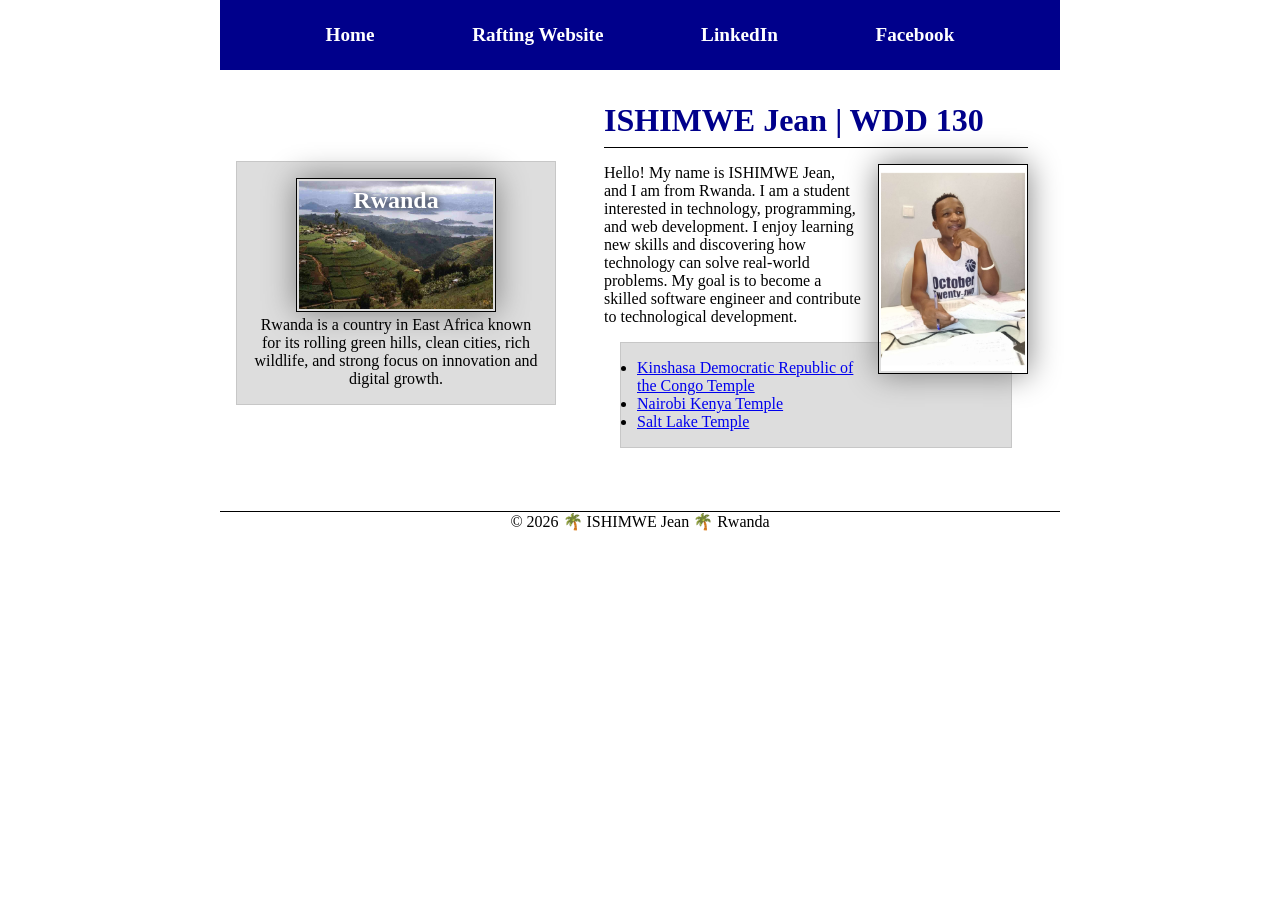
<file: index.html>
<!DOCTYPE html>
<html lang="en-US">

<head>
    <meta charset="utf-8">
    <meta name="viewport" content="width=device-width, initial-scale=1.0">
    <title>ISHIMWE Jean | WDD 130</title>
    <!-- ADDED: Meta description and meta author between <title> and <link> -->
    <meta name="description" content="ISHIMWE Jean's WDD 130 Web Fundamentals home page showcasing web development coursework, projects, and learning progress.">
    <meta name="author" content="ISHIMWE Jean">
    <link rel="stylesheet" href="styles/styles.css">
</head>

<body>

    <header>
        <nav>
            <a href="#">Home</a>
            <a href="wwr/">Rafting Website</a>
            <a href="https://www.linkedin.com/in/jean-ishimwe-904635415" target="_blank" rel="noopener">LinkedIn</a>
            <a href="https://www.facebook.com/profile.php?id=61581143893477" target="_blank" rel="noopener">Facebook</a>
        </nav>
    </header>

    <div class="grid">
        <main>
            <h1>ISHIMWE Jean | WDD 130</h1>

            <img src="images/profile.jpeg" alt="Portrait of ISHIMWE Jean" width="200">

            <p>
                Hello! My name is ISHIMWE Jean, and I am from Rwanda.
                I am a student interested in technology, programming,
                and web development. I enjoy learning new skills and
                discovering how technology can solve real-world problems.
                My goal is to become a skilled software engineer and
                contribute to technological development.
            </p>

            <ul class="box">
                <li><a href="https://www.churchofjesuschrist.org/temples/details/kinshasa-democratic-republic-of-the-congo-temple" target="_blank" rel="noopener">Kinshasa Democratic Republic of the Congo Temple</a></li>
                <li><a href="https://www.churchofjesuschrist.org/temples/details/nairobi-kenya-temple" target="_blank" rel="noopener">Nairobi Kenya Temple</a></li>
                <li><a href="https://www.churchofjesuschrist.org/temples/details/salt-lake-temple" target="_blank" rel="noopener">Salt Lake Temple</a></li>
            </ul>
        </main>

        <!-- ADDED: <aside> element placed after </main> and before <footer> -->
        <aside class="box">
            <!-- ADDED: Heading (<h2>) for your country -->
            <h2>Rwanda</h2>
            <!-- ADDED: Image (<img>) representing Rwanda (keep file size <= 125kB) -->
            <img src="images/rwanda.jpg" alt="Scenery in Rwanda">
            <!-- ADDED: Paragraph (<p>) describing Rwanda -->
            <p>
                Rwanda is a country in East Africa known for its rolling green hills,
                clean cities, rich wildlife, and strong focus on innovation and digital growth.
            </p>
        </aside>
    </div>

    <footer>
        <p>© 2026 🌴 ISHIMWE Jean 🌴 Rwanda</p>
    </footer>

</body>

</html>
</file>
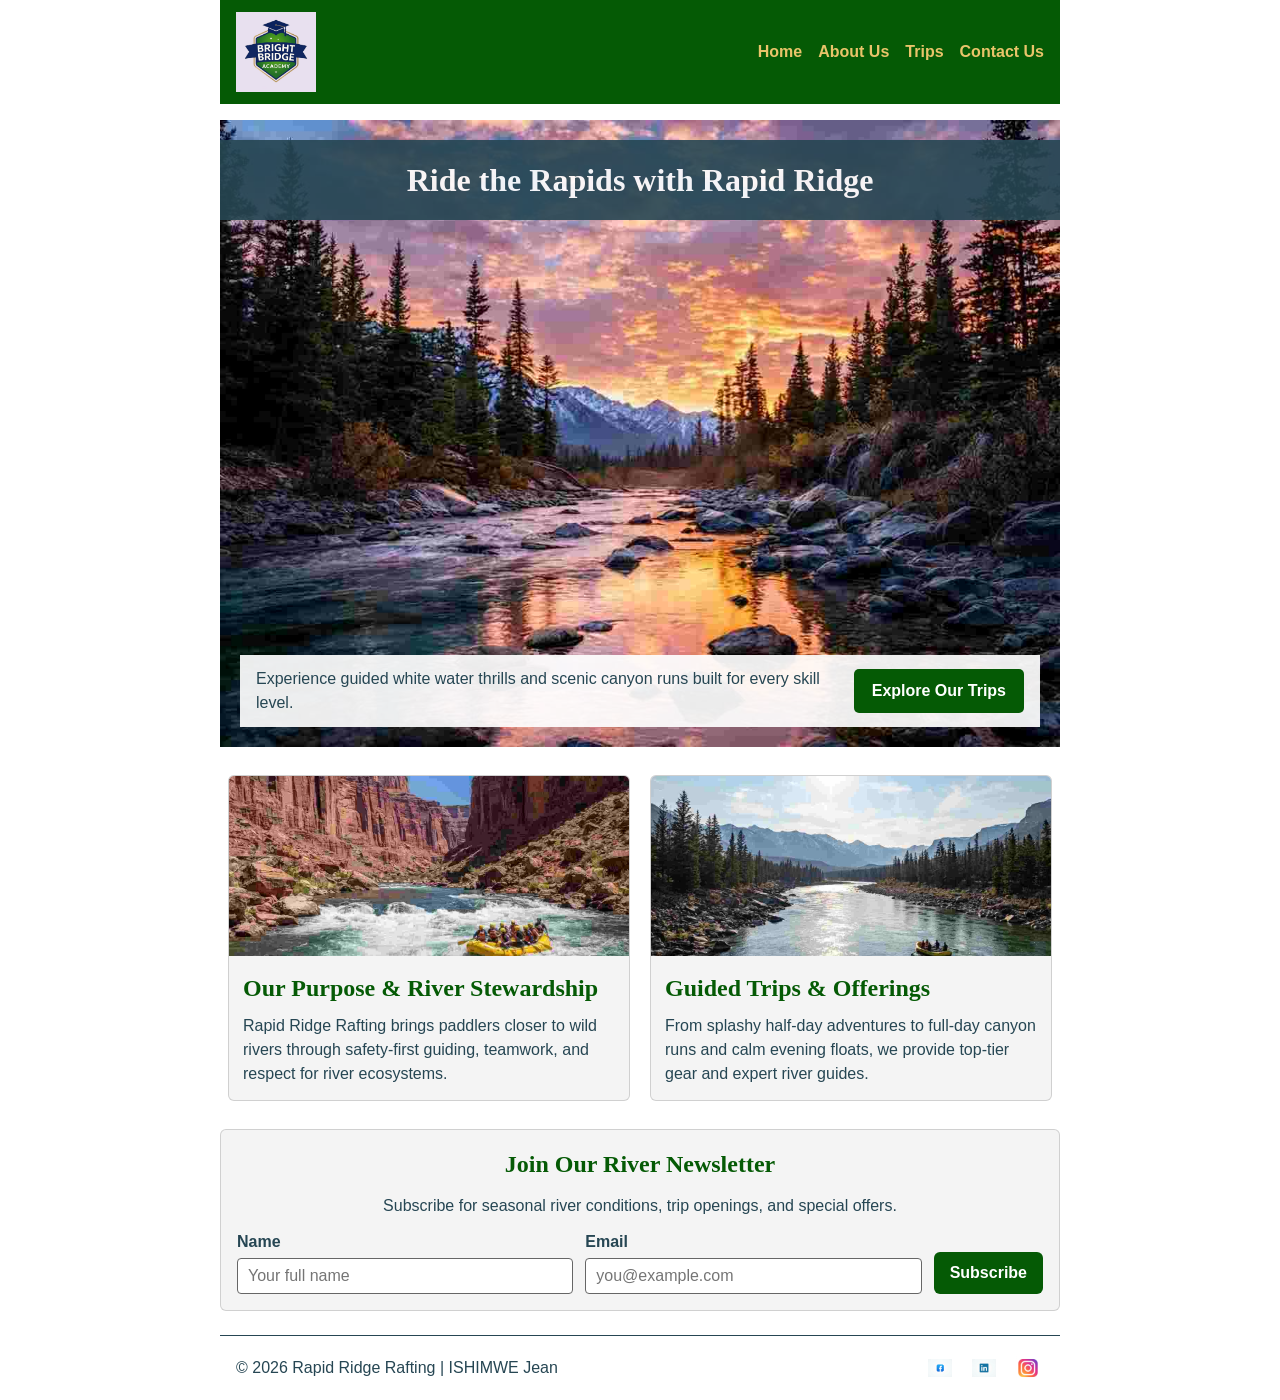
<file: wwr/index.html>
<!DOCTYPE html>
<html lang="en-US">

<head>
    <meta charset="utf-8">
    <meta name="viewport" content="width=device-width, initial-scale=1.0">
    <title>Home | Rapid Ridge Rafting</title>
    <meta name="description" content="Explore Rapid Ridge Rafting guided river adventures, white water trips, safety commitment, and seasonal newsletter updates.">
    <meta name="author" content="ISHIMWE Jean">
    <link rel="stylesheet" href="styles/rafting.css">
</head>

<body>
    <header>
        <img src="images/logo.png" alt="Rapid Ridge Rafting Logo">
        <nav>
            <a href="index.html">Home</a>
            <a href="about.html">About Us</a>
            <a href="trips.html">Trips</a>
            <a href="contact.html">Contact Us</a>
        </nav>
    </header>

    <main>
        <div class="hero">
            <img src="images/sunset-float.jpg" alt="Sunset glow over the river along Rapid Ridge Rafting's route">
            <h1>Ride the Rapids with Rapid Ridge</h1>
            <article class="home-cta">
                <p>Experience guided white water thrills and scenic canyon runs built for every skill level.</p>
                <a href="trips.html" class="cta-button">Explore Our Trips</a>
            </article>
        </div>

        <section class="home-grid">
            <article class="grid-card">
                <img src="images/canyon-run.jpg" alt="Rafting crew paddling through Canyon Run rapids">
                <div>
                    <h2>Our Purpose &amp; River Stewardship</h2>
                    <p>Rapid Ridge Rafting brings paddlers closer to wild rivers through safety-first guiding, teamwork, and respect for river ecosystems.</p>
                </div>
            </article>

            <article class="grid-card">
                <img src="images/half-day.jpg" alt="Paddlers enjoying a Half Day Adventure guided trip">
                <div>
                    <h2>Guided Trips &amp; Offerings</h2>
                    <p>From splashy half-day adventures to full-day canyon runs and calm evening floats, we provide top-tier gear and expert river guides.</p>
                </div>
            </article>
        </section>

        <section class="newsletter-section">
            <h2>Join Our River Newsletter</h2>
            <p>Subscribe for seasonal river conditions, trip openings, and special offers.</p>
            <form class="newsletter-form" action="#" method="post">
                <div class="form-field">
                    <label for="nl-name">Name</label>
                    <input type="text" id="nl-name" name="nl-name" placeholder="Your full name" required>
                </div>
                <div class="form-field">
                    <label for="nl-email">Email</label>
                    <input type="email" id="nl-email" name="nl-email" placeholder="you@example.com" required>
                </div>
                <button type="submit" class="submit-button">Subscribe</button>
            </form>
        </section>
    </main>

    <footer>
        <p>© 2026 Rapid Ridge Rafting | ISHIMWE Jean</p>
        <nav class="socialmedia" aria-label="Social Media">
            <a href="https://facebook.com" target="_blank" rel="noopener">
                <img src="images/facebook-icon.webp" alt="Facebook Icon">
            </a>
            <a href="https://linkedin.com" target="_blank" rel="noopener">
                <img src="images/linkedin-icon.webp" alt="LinkedIn Icon">
            </a>
            <a href="https://instagram.com" target="_blank" rel="noopener">
                <img src="images/instagram-icon.webp" alt="Instagram Icon">
            </a>
        </nav>
    </footer>
</body>

</html>
</file>
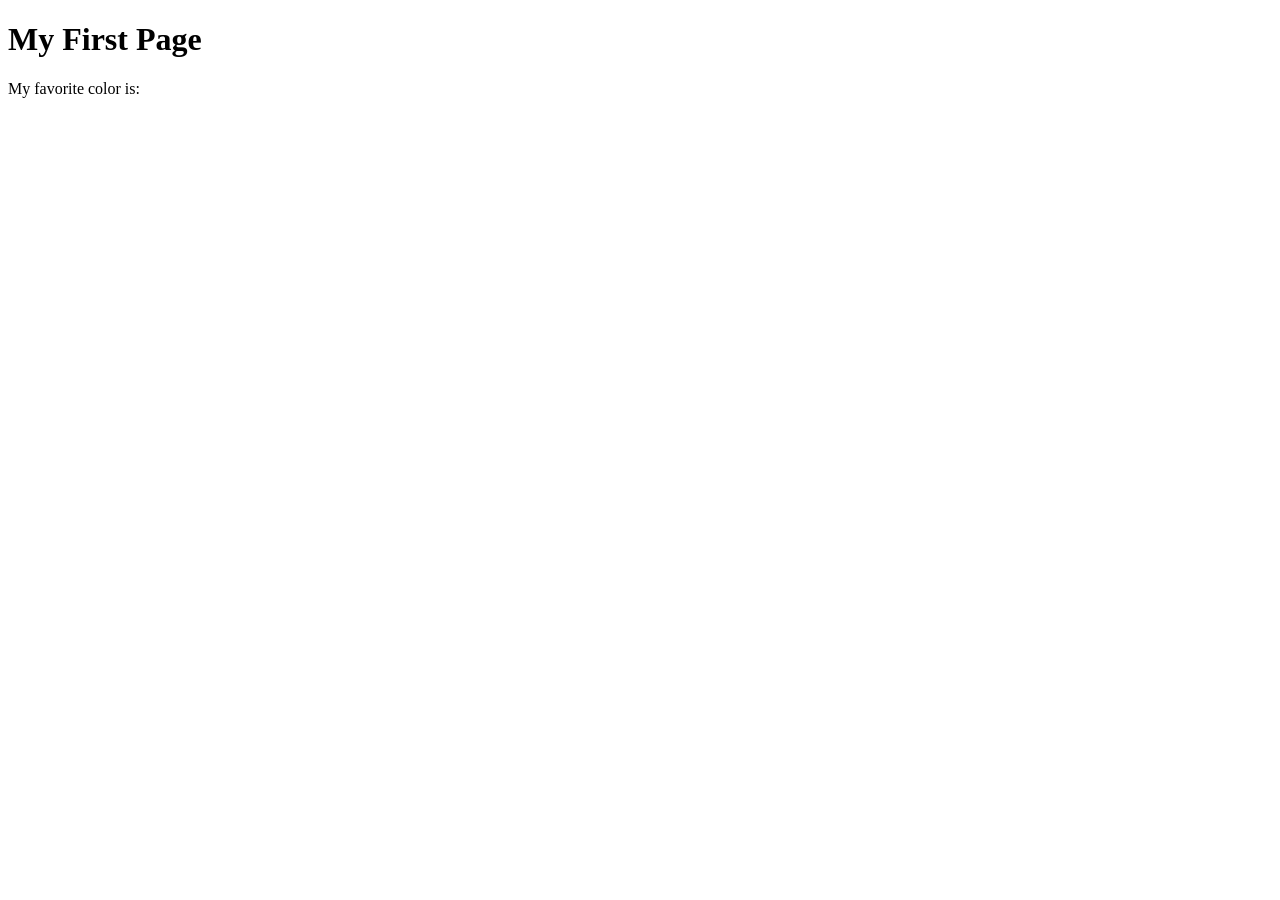
<file: week01/first-page.html>
<!DOCTYPE html>
<html lang="en">

<head>
    <meta charset="UTF-8">
    <meta name="viewport" content="width=device-width, initial-scale=1.0">
    <title>My First Page</title>
</head>

<body>
    <h1>My First Page</h1>
    <p>My favorite color is: </p>
</body>

</html>
</file>
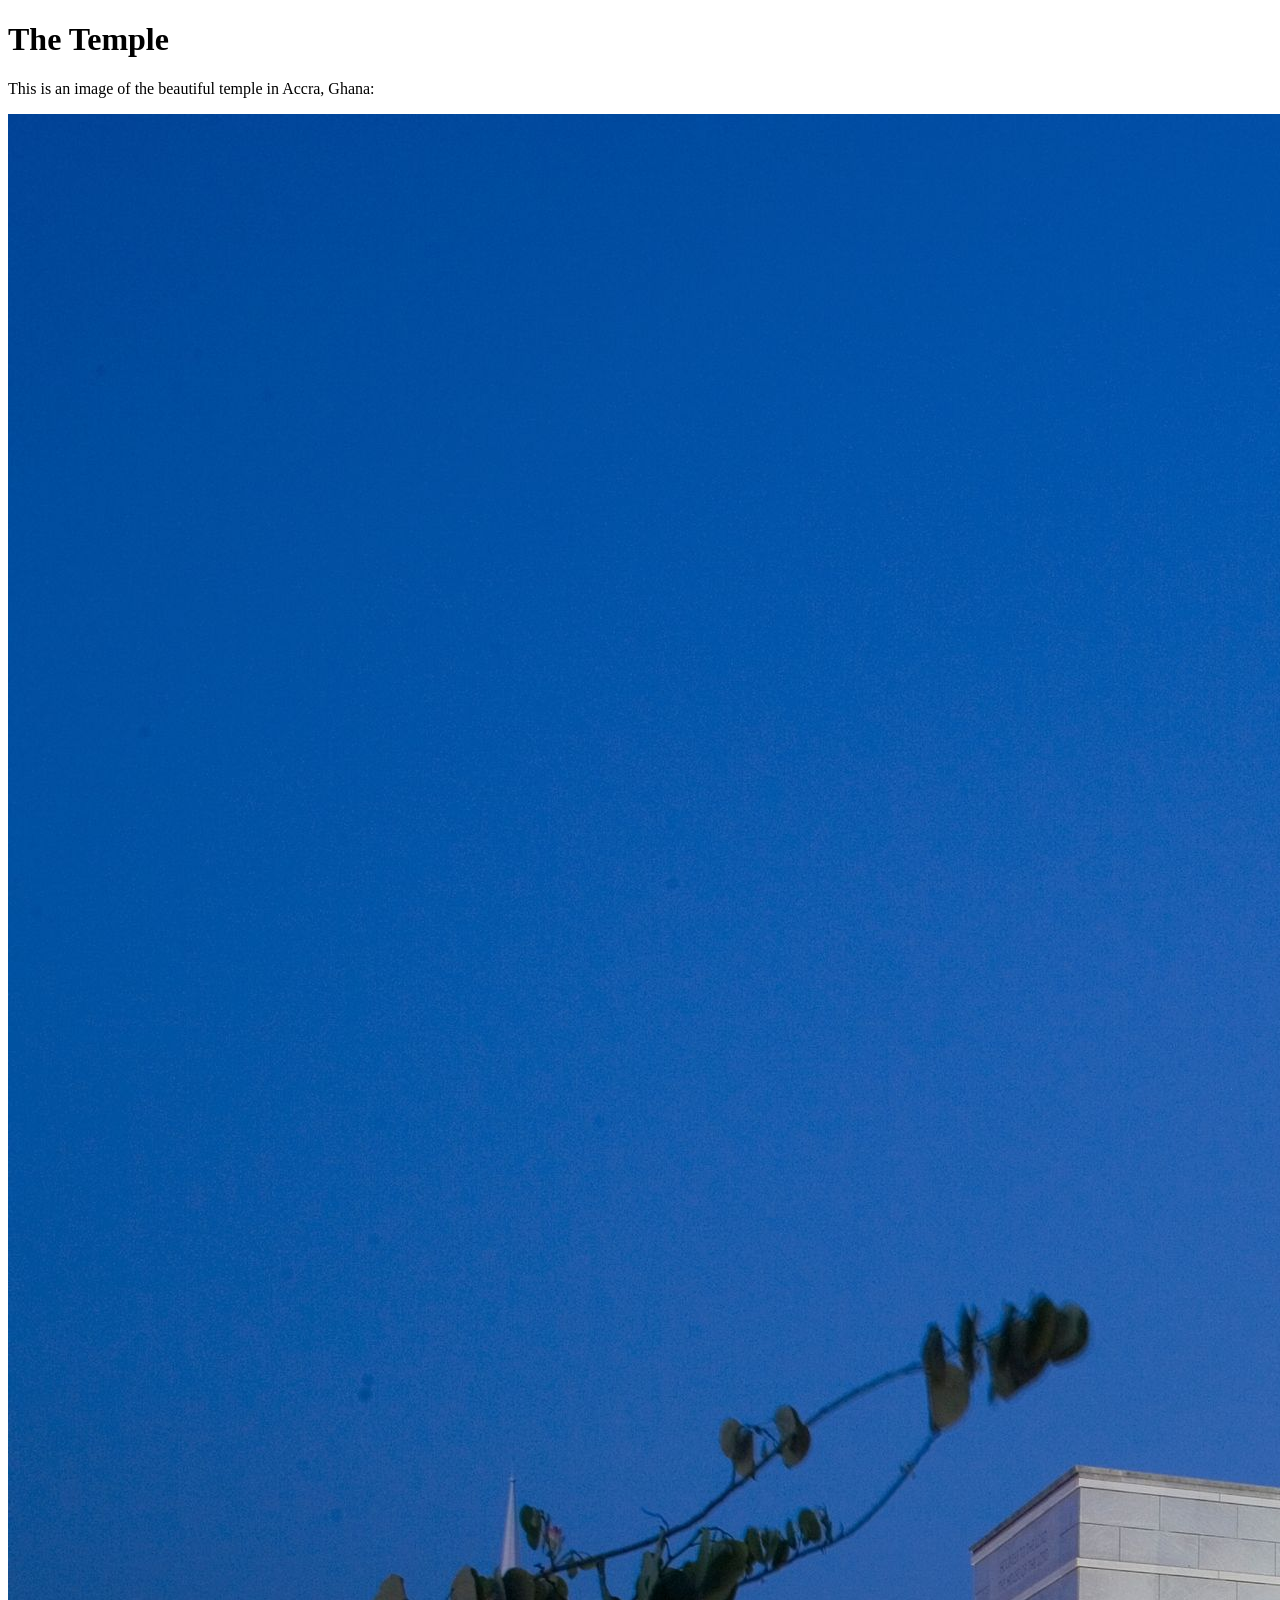
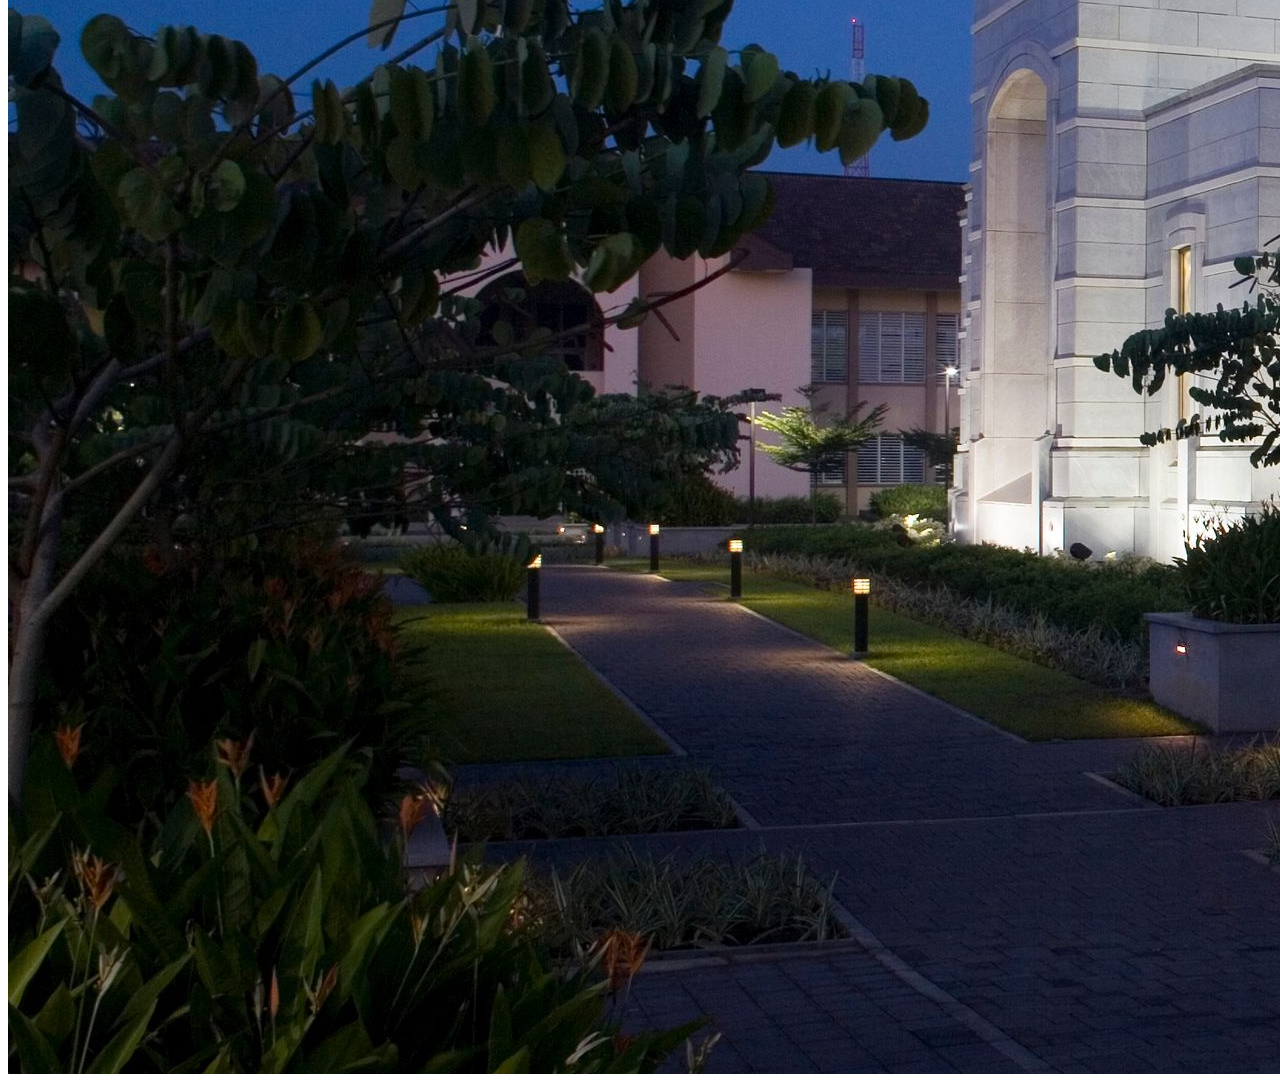
<file: week01/images.html>
<!DOCTYPE html>
<html lang="en">

<head>
    <meta charset="UTF-8">
    <meta name="viewport" content="width=device-width, initial-scale=1.0">
    <title>Temple Image</title>
</head>

<body>
    <h1>The Temple</h1>
    <p>This is an image of the beautiful temple in Accra, Ghana:</p>
    <img src="images/temple-large.jpeg" alt="The Accra Ghana Temple">

</body>

</html>
</file>
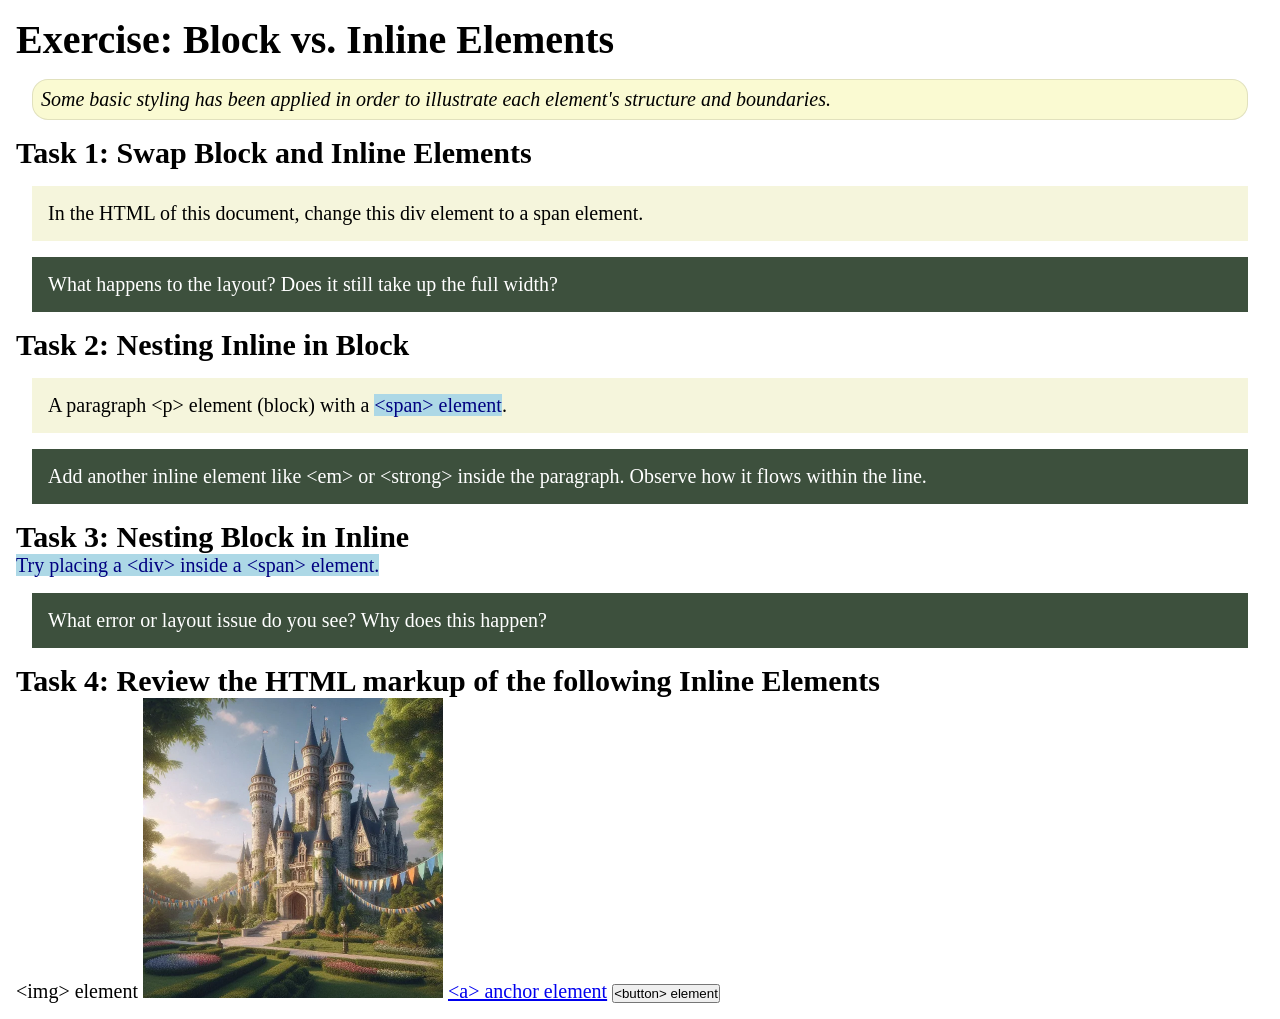
<file: week02/block-vs-inline.html>
<!DOCTYPE html>
<html lang="en">

<head>
    <meta charset="UTF-8">
    <meta name="viewport" content="width=device-width, initial-scale=1.0">
    <title>Exercise: Block vs. Inline Elements</title>
    <link rel="stylesheet" href="styles/block-vs-inline.css">
</head>

<body>
    <main>
        <h1>Exercise: Block vs. Inline Elements</h1>
        <p class="note">Some basic styling has been applied in order to illustrate each element's structure and boundaries.</p>

        <h2>Task 1: Swap Block and Inline Elements</h2>
        <div>In the HTML of this document, change this div element to a span element.</div>

        <p class="question">What happens to the layout? Does it still take up the full width?</p>

        <h2>Task 2: Nesting Inline in Block</h2>
        <p>A paragraph &lt;p&gt; element (block) with a <span>&lt;span&gt; element</span>.</p>
        <p class="question">Add another inline element like &lt;em&gt; or &lt;strong&gt; inside the paragraph. Observe how it flows within the line.</p>

        <h2>Task 3: Nesting Block in Inline</h2>
        <span>Try placing a &lt;div&gt; inside a &lt;span&gt; element.</span>
        <p class="question">What error or layout issue do you see? Why does this happen?</p>

        <h2>Task 4: Review the HTML markup of the following Inline Elements</h2>
        &lt;img&gt; element
        <img src="images/castle.webp" alt="placeholder image (images are inline)" width="300" height="300">
        <a href="https://churchofjesuschrist.org">&lt;a&gt; anchor element</a>
        <button type="button">&lt;button&gt; element</button>
    </main>
</body>

</html>
</file>
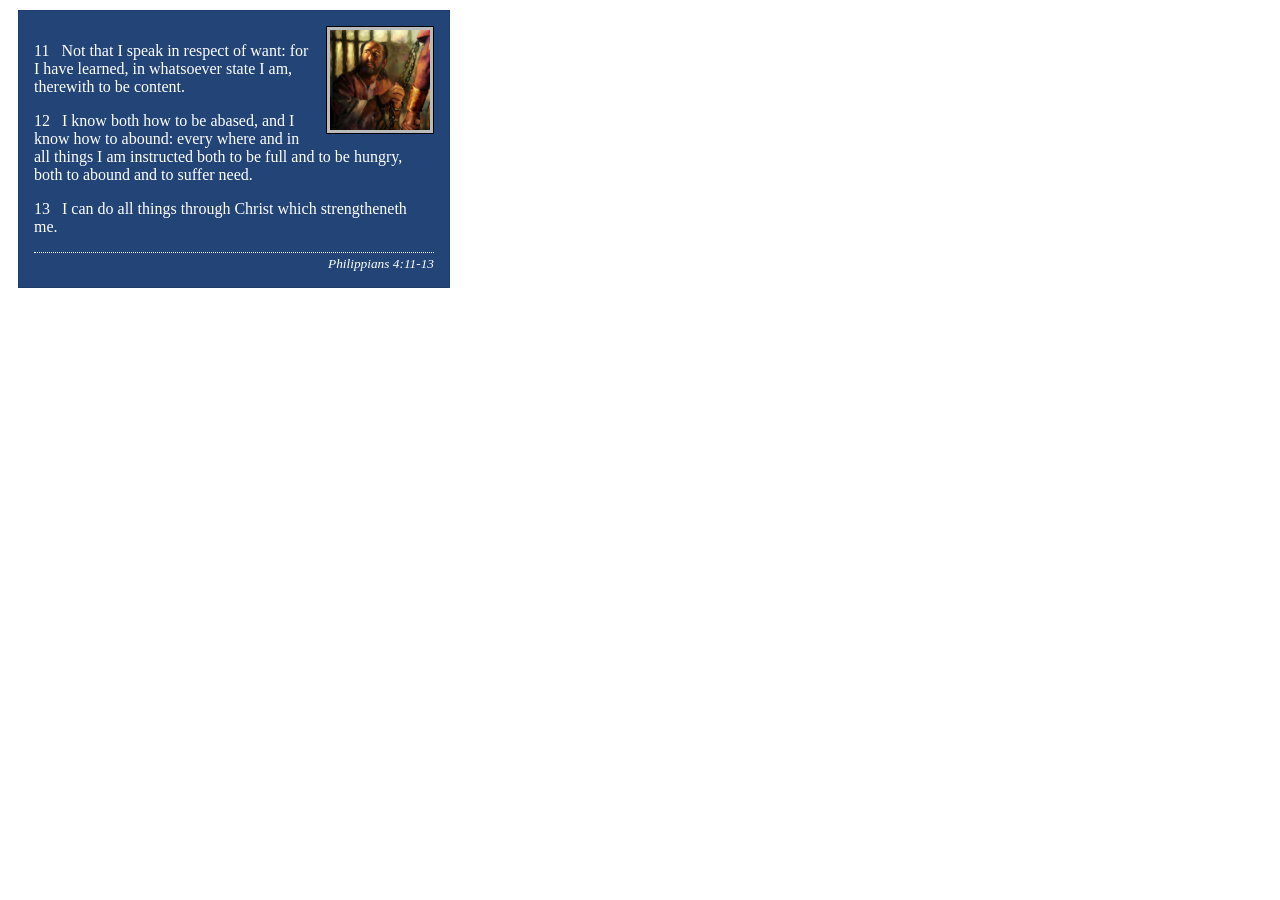
<file: week02/box-model-solution.html>
<!DOCTYPE html>
<html lang="en">

<head>
    <meta charset="UTF-8">
    <meta name="viewport" content="width=device-width, initial-scale=1.0">
    <title>Box Model Activity</title>
    <link rel="stylesheet" href="styles/box-model-solution.css">
</head>

<body>
    <main>
        <div class="callout">
            <img src="images/apostle-paul-imprisoned.webp" alt="Paul the Apostle - Imprisoned in Rome" width="200" height="200">
            <blockquote>
                <p>11 &nbsp; Not that I speak in respect of want: for I have learned, in whatsoever state I am, therewith to be content.</p>
                <p>12 &nbsp; I know both how to be abased, and I know how to abound: every where and in all things I am instructed both to be full and to be hungry, both to abound and to suffer need.</p>
                <p>13 &nbsp; I can do all things through Christ which strengtheneth me.</p>
            </blockquote>
            <cite>Philippians 4:11-13</cite>
        </div>
    </main>
</body>

</html>
</file>
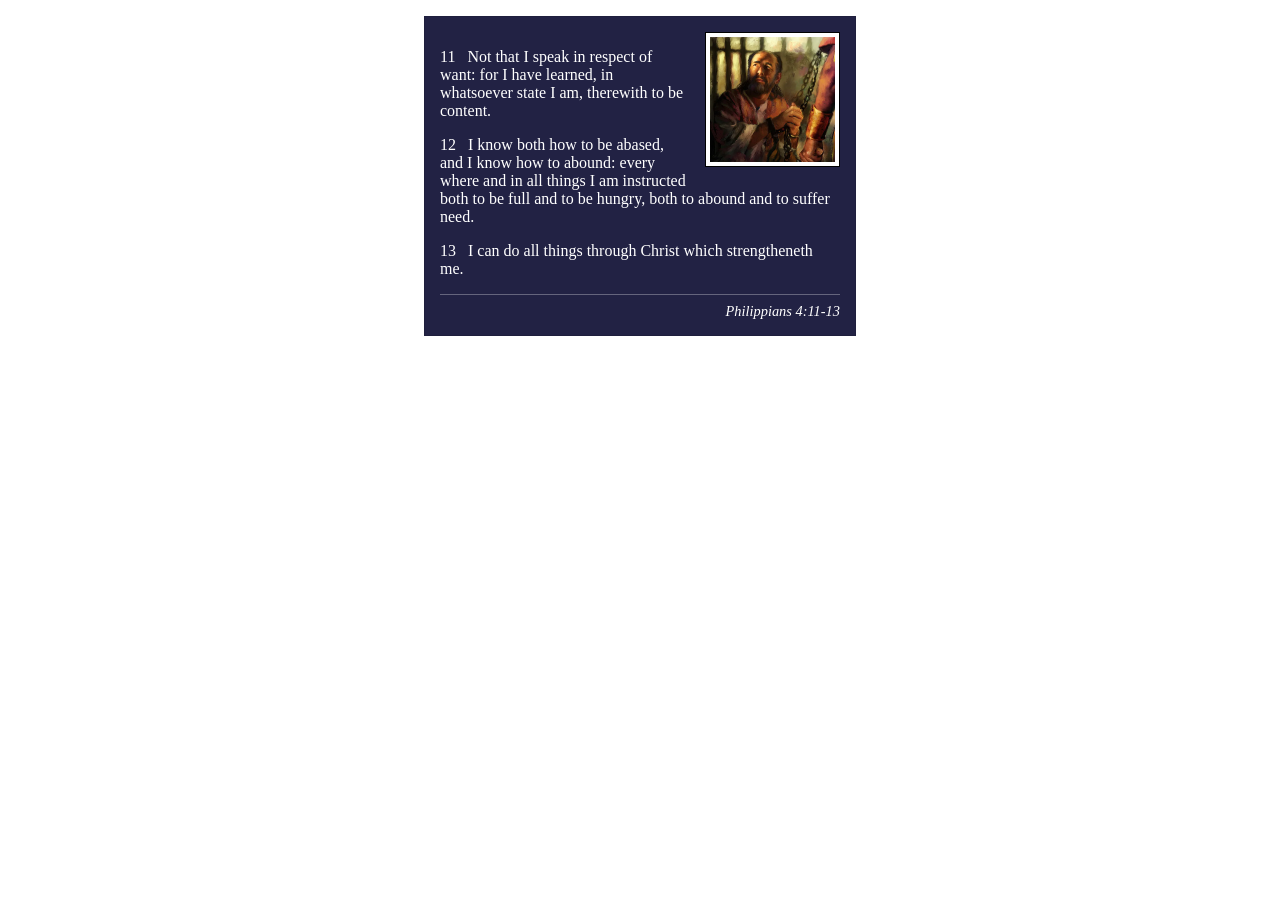
<file: week02/box-model.html>
<!DOCTYPE html>
<html lang="en">

<head>
    <meta charset="UTF-8">
    <meta name="viewport" content="width=device-width, initial-scale=1.0">
    <title>Box Model Activity</title>
    <link rel="stylesheet" href="styles/box-model.css">
</head>

<body>
    <main>
        <div class="callout">
            <img src="images/apostle-paul-imprisoned.webp" alt="Paul the Apostle - Imprisoned in Rome" width="200" height="200">
            <blockquote>
                <p>11 &nbsp; Not that I speak in respect of want: for I have learned, in whatsoever state I am, therewith to be content.</p>
                <p>12 &nbsp; I know both how to be abased, and I know how to abound: every where and in all things I am instructed both to be full and to be hungry, both to abound and to suffer need.</p>
                <p>13 &nbsp; I can do all things through Christ which strengtheneth me.</p>
            </blockquote>
            <cite>Philippians 4:11-13</cite>
        </div>
    </main>
</body>

</html>
</file>
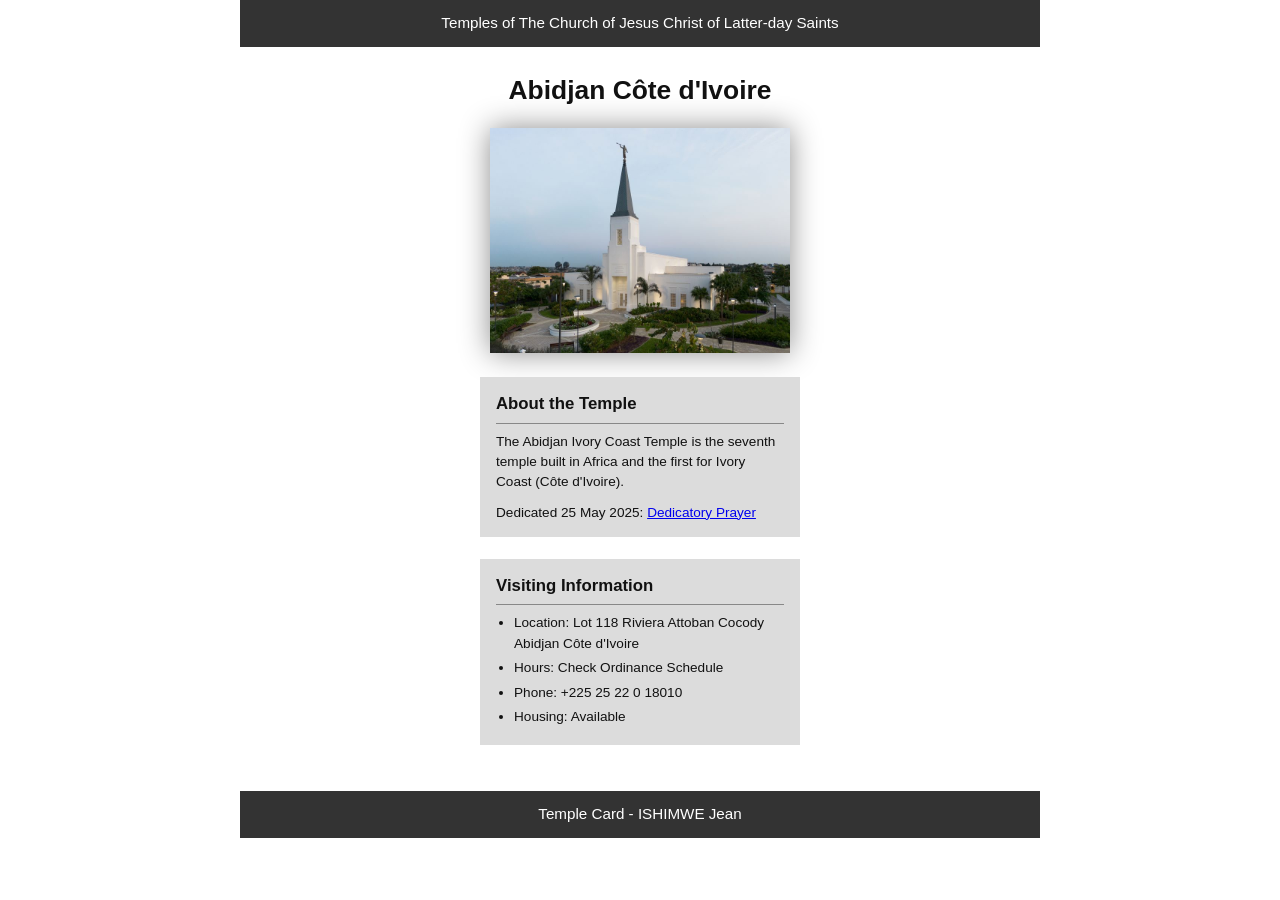
<file: week02/temple.html>
<!DOCTYPE html>
<html lang="en">

<head>
    <meta charset="UTF-8">
    <meta name="viewport" content="width=device-width, initial-scale=1.0">
    <title>Temple Card - Abidjan Côte d'Ivoire</title>
    <link rel="stylesheet" href="styles/temple.css">
</head>

<body>
    <header>
        <p>Temples of The Church of Jesus Christ of Latter-day Saints</p>
    </header>
    <main>
        <h1>Abidjan Côte d'Ivoire</h1>
        <picture>
            <img src="images/abidjan-ivory-coast.jpeg" alt="Abidjan Côte d'Ivoire Temple">
        </picture>
        <section>
            <h2>About the Temple</h2>
            <p>The Abidjan Ivory Coast Temple is the seventh temple built in Africa and the first for Ivory Coast (Côte d'Ivoire).</p>
            <p>Dedicated 25 May 2025: <a href="https://www.churchofjesuschrist.org/temples/dedicatory-prayer/abidjan-ivory-coast-temple/2025-05-25?lang=eng" target="_blank" rel="noopener noreferrer">Dedicatory Prayer</a></p>
        </section>
        <section>
            <h2>Visiting Information</h2>
            <ul>
                <li>Location: Lot 118 Riviera Attoban Cocody Abidjan Côte d'Ivoire</li>
                <li>Hours: Check Ordinance Schedule</li>
                <li>Phone: +225 25 22 0 18010</li>
                <li>Housing: Available</li>
            </ul>
        </section>
    </main>
    <footer>
        <p>Temple Card - ISHIMWE Jean</p>
    </footer>
</body>

</html>
</file>
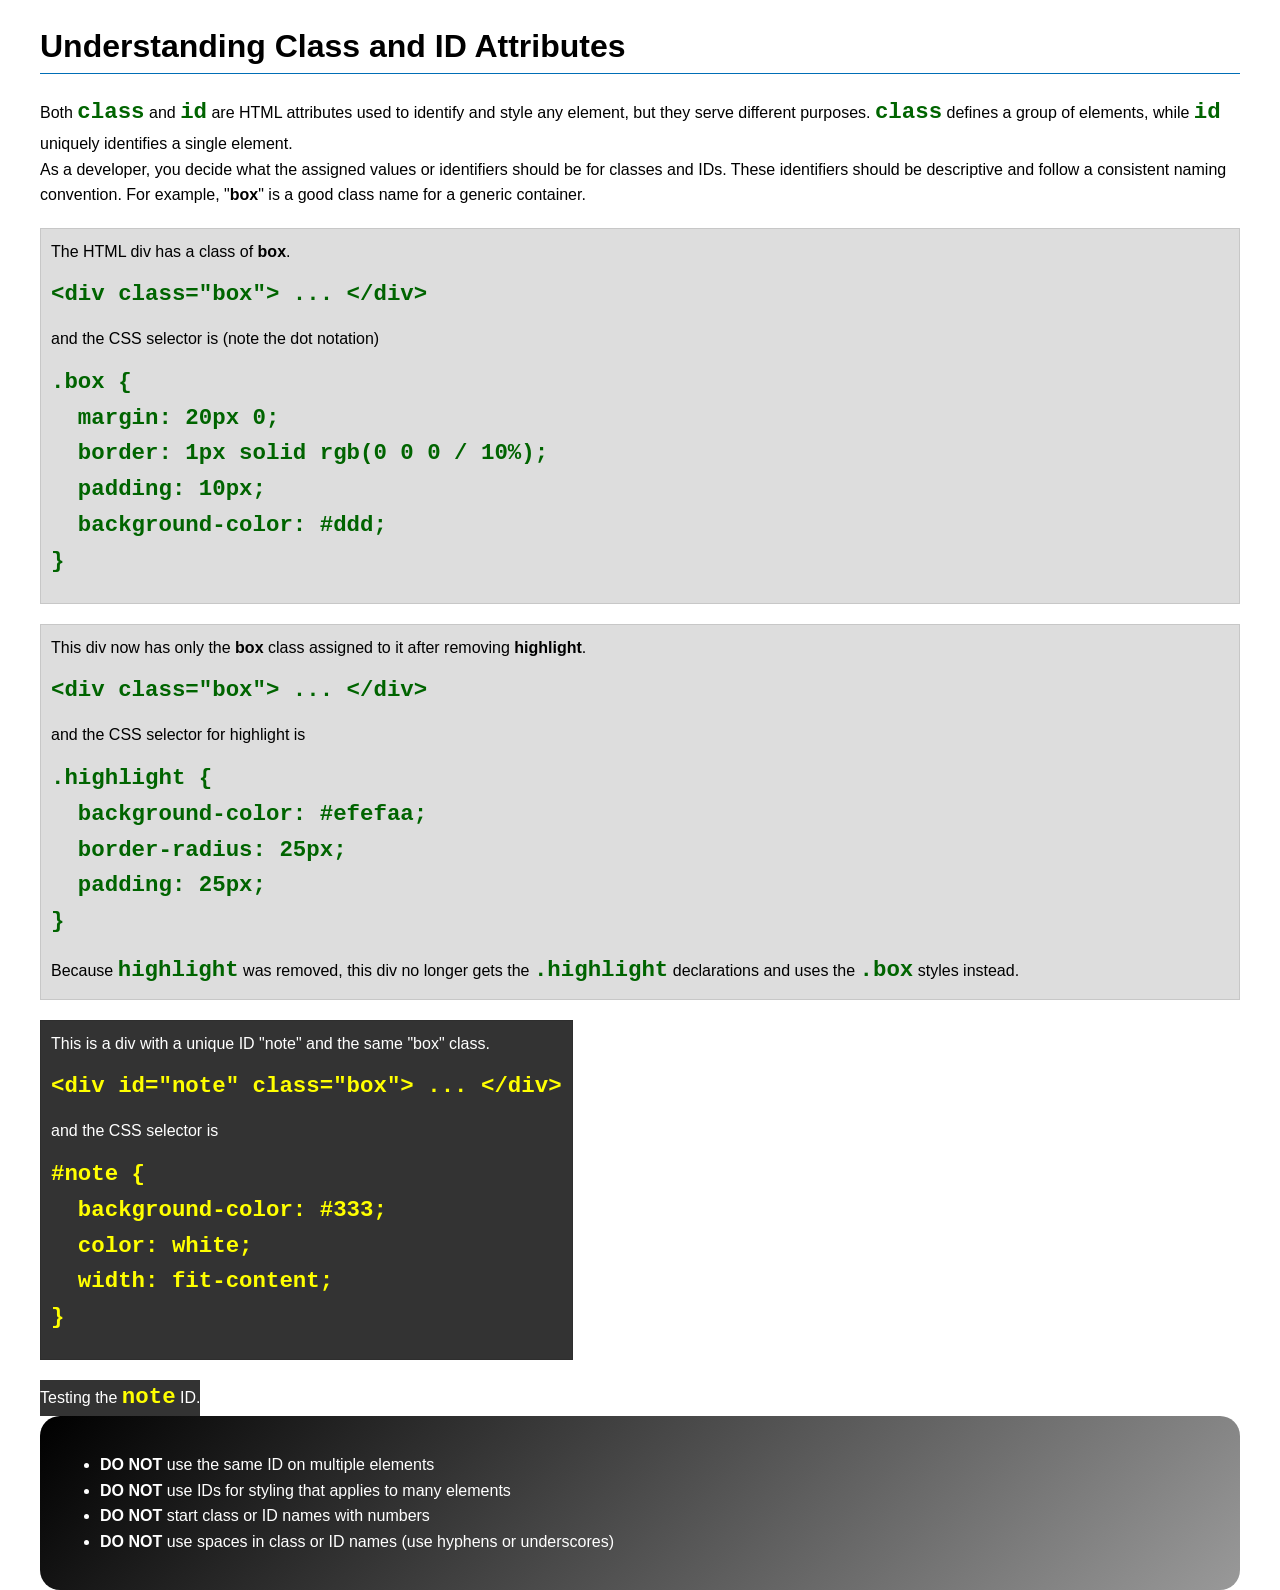
<file: week03/class-and-id.html>
<!DOCTYPE html>
<html lang="en">

<head>
    <meta charset="UTF-8">
    <meta name="viewport" content="width=device-width, initial-scale=1.0">
    <title>Class vs ID Attributes</title>
    <link rel="stylesheet" href="styles/class-and-id.css">
</head>

<body>
    <h1>Understanding Class and ID Attributes</h1>
    <p>Both <code>class</code> and <code>id</code> are HTML attributes used to identify and style any element, but they serve different purposes. <code>class</code> defines a group of elements, while <code>id</code> uniquely identifies a single element.</p>
    <p>As a developer, you decide what the assigned values or identifiers should be for classes and IDs. These identifiers should be descriptive and follow a consistent naming convention. For example, "<strong>box</strong>" is a good class name for a generic container.</p>
    <div class="box">
        <p>The HTML div has a class of <strong>box</strong>.</p>
        <pre><code class="html">&lt;div class="box"&gt; ... &lt;/div&gt;</code></pre>
        and the CSS selector is (note the dot notation)
        <pre><code class="css">.box {
  margin: 20px 0;
  border: 1px solid rgb(0 0 0 / 10%);
  padding: 10px;
  background-color: #ddd; 
}</code></pre>
    </div>

    <div class="box">
        <p>This div now has only the <strong>box</strong> class assigned to it after removing <strong>highlight</strong>.</p>
        <pre><code class="html">&lt;div class="box"&gt; ... &lt;/div&gt;</code></pre>
        and the CSS selector for highlight is
        <pre><code class="css">.highlight {
  background-color: #efefaa;
  border-radius: 25px;
  padding: 25px;
}</code></pre>
        <p>Because <code>highlight</code> was removed, this div no longer gets the <code>.highlight</code> declarations and uses the <code>.box</code> styles instead.</p>
    </div>

    <div id="note" class="box">
        <p>This is a div with a unique ID "note" and the same "box" class.</p>
        <pre><code class="html">&lt;div id="note" class="box"&gt; ... &lt;/div&gt;</code></pre>
        and the CSS selector is
        <pre><code class="css">#note {
  background-color: #333;
  color: white;
  width: fit-content;
}</code></pre>
    </div>

    <div id="note">
        <p>Testing the <code>note</code> ID.</p>
    </div>

    <section id="best-practice">
        <ul>
            <li><strong>DO NOT</strong> use the same ID on multiple elements</li>
            <li><strong>DO NOT</strong> use IDs for styling that applies to many elements</li>
            <li><strong>DO NOT</strong> start class or ID names with numbers</li>
            <li><strong>DO NOT</strong> use spaces in class or ID names (use hyphens or underscores)</li>
        </ul>
    </section>

</body>

</html>
</file>
<file: styles/styles.css>
* {
    margin: 0;
    padding: 0;
    box-sizing: border-box;
}

:root {
    --primary-color: darkblue;
    --secondary-color: #eeeeee;
    --text-color: #333333;
    --text-light: white;
    --border-dark: #000000;
    --border-subtle: rgb(0 0 0 / 20%);
    --shadow-color: gray;
    --spacing-md: 1rem;
    --spacing-lg: 15px;
    --img-width-sm: 150px;
    --img-width-lg: 200px;
}

header,
.grid,
footer {
    max-width: 840px;
    margin: 0 auto;
}

nav {
    background-color: var(--primary-color);
    padding: 1rem;
    display: flex;
    justify-content: space-evenly;
    align-items: center;
}

nav a {
    display: block;
    padding: 0.5rem;
    text-decoration: none;
    font-size: 1.2rem;
    font-weight: 700;
    color: var(--text-light);
}

h1 {
    color: var(--primary-color);
    border-bottom: 1px solid var(--border-dark);
    margin-bottom: 1rem;
    padding-bottom: 0.5rem;
}

img {
    width: var(--img-width-sm);
    height: auto;
    border: 1px solid var(--border-dark);
    padding: 2px;
    box-shadow: 0 0 30px var(--shadow-color);
}

.grid {
    display: grid;
    align-items: center;
}

main {
    grid-column: 2 / 3;
    margin: 1rem;
    padding: var(--spacing-md);
}

/* Specific style for profile image inside main */
main img {
    width: var(--img-width-sm);
    height: auto;
    float: right;
    margin: 0 0 var(--spacing-md) var(--spacing-md);
}

/* Paragraph padding set to 0 */
p {
    padding: 0;
}

/* Aside styling */
aside {
    grid-column: 1 / 2;
    grid-row: 1 / 2;
    position: relative;
    width: 20rem;
    margin: var(--spacing-md) auto;
    text-align: center;
}

/* Overlay heading on the aside image */
aside h2 {
    position: absolute;
    top: 25px;
    left: 50%;
    transform: translateX(-50%);
    color: var(--text-light);
    text-shadow: 0 0 8px var(--border-dark);
}

/* Image inside aside */
aside img {
    width: var(--img-width-lg);
    height: auto;
}

/* Footer top margin, top border, and centered text */
footer {
    margin-top: var(--spacing-lg);
    border-top: 1px solid var(--border-dark);
    text-align: center;
}

/* Class Selectors */
.box {
    margin: 1rem;
    border: 1px solid rgb(0 0 0 / 10%);
    padding: 1rem;
    background-color: #ddd;
    color: #000;
}
</file>
<file: wwr/styles/rafting.css>
:root {
    --primary-color: #055a05;
    --secondary-color: #f4a261;
    --accent1-color: #264653;
    --accent2-color: #e9c46a;
    --heading-font: "Georgia", "Times New Roman", serif;
    --body-font: Arial, Helvetica, sans-serif;
}

* {
    margin: 0;
    padding: 0;
    box-sizing: border-box;
}

body {
    font-family: var(--body-font);
    color: var(--accent1-color);
    line-height: 1.5;
}

header,
main,
footer {
    width: 840px;
    margin: 0 auto;
}

header {
    display: grid;
    grid-template-columns: auto 1fr;
    align-items: center;
    gap: 16px;
    padding: 12px 16px;
    background-color: var(--primary-color);
    color: var(--accent2-color);
}

header img {
    width: 80px;
    height: auto;
}

nav {
    margin: 0;
    padding: 0;
    display: flex;
    justify-content: flex-end;
    align-items: center;
    gap: 16px;
}

nav a {
    color: var(--accent2-color);
    text-decoration: none;
    font-weight: bold;
}

h1,
h2 {
    font-family: var(--heading-font);
    color: var(--primary-color);
}

p,
section,
article {
    margin: 16px;
    padding: 8px;
}

section {
    margin-left: 0;
    margin-right: 0;
}

/* Shared CTA Button */
.cta-button {
    display: inline-block;
    padding: 10px 18px;
    background-color: var(--primary-color);
    color: #fff;
    text-decoration: none;
    font-weight: bold;
    border-radius: 5px;
}

.cta-button:hover,
.cta-button:focus-visible {
    background-color: var(--accent1-color);
}

/* Hero & About Us Page Styles */
.hero {
    position: relative;
    margin-top: 16px;
}

.hero img {
    display: block;
    width: 100%;
    height: auto;
}

.hero h1 {
    position: absolute;
    top: 20px;
    left: 0;
    width: 100%;
    padding: 16px;
    text-align: center;
    opacity: 0.9;
    background-color: var(--accent1-color);
    color: #fff;
}

.hero article {
    position: absolute;
    bottom: 20px;
    left: 20px;
    right: 20px;
    margin: 0;
    padding: 12px 16px;
    background-color: rgb(255 255 255 / 0.92);
    color: var(--accent1-color);
}

.hero article p {
    margin: 0;
    padding: 0;
}

.hero article img {
    float: right;
    width: 100px;
    height: auto;
    margin: 0 0 8px 12px;
}

.history h2,
.adventures h2,
.employees h2,
.trips-table-section h2,
.newsletter-section h2 {
    text-align: center;
    margin-bottom: 12px;
}

.history-content {
    display: grid;
    grid-template-columns: 1fr auto 1fr;
    align-items: center;
    gap: 16px;
}

.history-content p {
    margin: 0;
    padding: 0;
}

.history-content img {
    width: 180px;
    height: auto;
    display: block;
}

.adventure-gallery {
    display: grid;
    grid-template-columns: repeat(5, 1fr);
    gap: 12px;
    margin-top: 12px;
}

.adventure-gallery figure,
.employee-profiles figure {
    margin: 0;
    text-align: center;
}

.adventure-gallery img {
    width: 100%;
    height: 110px;
    object-fit: cover;
    display: block;
}

.adventure-gallery figcaption,
.employee-profiles figcaption {
    margin-top: 6px;
    font-size: 0.9rem;
    font-weight: bold;
    color: var(--accent1-color);
}

/* Home Page Styles */
.home-cta {
    display: flex;
    align-items: center;
    justify-content: space-between;
    gap: 16px;
}

.home-cta .cta-button {
    flex-shrink: 0;
}

.home-grid {
    display: grid;
    grid-template-columns: repeat(2, 1fr);
    gap: 20px;
    margin-top: 20px;
}

.grid-card {
    margin: 0;
    padding: 0;
    background-color: #f4f4f4;
    border: 1px solid rgb(0 0 0 / 0.15);
    border-radius: 6px;
    overflow: hidden;
}

.grid-card img {
    width: 100%;
    height: 180px;
    object-fit: cover;
    display: block;
}

.grid-card > div {
    padding: 14px;
}

.grid-card p {
    margin: 8px 0 0;
    padding: 0;
}

.newsletter-section {
    background-color: #f4f4f4;
    border: 1px solid rgb(0 0 0 / 0.15);
    border-radius: 6px;
    padding: 16px;
    margin-top: 20px;
}

.newsletter-section > p {
    margin: 6px 0 12px;
    padding: 0;
    text-align: center;
}

.newsletter-form {
    display: grid;
    grid-template-columns: 1fr 1fr auto;
    gap: 12px;
    align-items: end;
}

.newsletter-form .form-field {
    grid-template-columns: 1fr;
    gap: 4px;
}

/* Trips Page Styles */
.trips-header {
    text-align: center;
    margin-top: 12px;
}

.trips-header p {
    margin: 6px auto 12px;
    padding: 0;
}

.trip-cards {
    display: grid;
    grid-template-columns: repeat(3, 1fr);
    gap: 16px;
    margin-top: 16px;
}

.trip-card {
    margin: 0;
    padding: 0;
    background-color: #f4f4f4;
    border: 1px solid rgb(0 0 0 / 0.15);
    border-radius: 6px;
    overflow: hidden;
    display: flex;
    flex-direction: column;
}

.trip-card img {
    width: 100%;
    height: 150px;
    object-fit: cover;
    display: block;
}

.trip-card-body {
    padding: 12px;
}

.trip-card-body p {
    margin: 8px 0 0;
    padding: 0;
    font-size: 0.95rem;
}

.trips-table-section {
    margin-top: 20px;
}

.table-wrapper {
    overflow-x: auto;
}

.trips-table {
    width: 100%;
    border-collapse: collapse;
    background-color: #fff;
}

.trips-table th,
.trips-table td {
    padding: 10px 12px;
    border: 1px solid rgb(0 0 0 / 0.2);
    text-align: left;
}

.trips-table th {
    background-color: var(--primary-color);
    color: #fff;
    font-family: var(--heading-font);
}

.trips-table tbody tr:nth-child(even) {
    background-color: #f4f4f4;
}

/* Contact Us Page Styles */
.company-info {
    text-align: center;
    margin-top: 12px;
}

.company-info p {
    margin: 4px 0;
    padding: 0;
    font-weight: bold;
}

.company-info a {
    color: var(--accent1-color);
}

.contact-layout {
    display: grid;
    grid-template-columns: 1fr 1.25fr;
    gap: 20px;
    align-items: start;
    margin-top: 12px;
}

.map-container iframe {
    width: 100%;
    height: 360px;
    border: 1px solid var(--accent1-color);
    display: block;
}

.contact-form {
    display: grid;
    gap: 12px;
    background-color: #f4f4f4;
    padding: 16px;
    border: 1px solid rgb(0 0 0 / 0.15);
    border-radius: 6px;
}

.form-field {
    display: grid;
    grid-template-columns: 90px 1fr;
    align-items: center;
    gap: 10px;
}

.form-field label,
.purpose-fieldset legend {
    font-weight: bold;
}

.form-field input,
.form-field textarea {
    width: 100%;
    padding: 8px 10px;
    border: 1px solid #666;
    border-radius: 4px;
    background-color: #fff;
    font-family: inherit;
    font-size: 1rem;
    color: var(--accent1-color);
}

.message-field {
    grid-template-columns: 1fr;
    gap: 6px;
}

.purpose-fieldset {
    border: 1px solid rgb(0 0 0 / 0.2);
    border-radius: 4px;
    padding: 10px 12px;
    display: grid;
    gap: 6px;
}

.option-label {
    display: flex;
    align-items: center;
    gap: 8px;
    cursor: pointer;
    font-weight: normal;
}

.option-label input[type="radio"],
.option-label input[type="checkbox"] {
    width: 18px;
    height: 18px;
    flex-shrink: 0;
    accent-color: var(--primary-color);
}

.submit-button {
    padding: 12px 16px;
    border: none;
    border-radius: 6px;
    background-color: var(--primary-color);
    color: #fff;
    font-family: inherit;
    font-size: 1rem;
    font-weight: bold;
    cursor: pointer;
}

.submit-button:hover,
.submit-button:focus-visible {
    background-color: var(--accent1-color);
}

.employees {
    background-color: #f4f4f4;
    border: 1px solid rgb(0 0 0 / 0.15);
    border-radius: 6px;
    padding: 16px;
    margin-top: 20px;
}

.employee-profiles {
    display: grid;
    grid-template-columns: repeat(3, 1fr);
    gap: 16px;
    margin-top: 12px;
}

.employee-profiles img {
    width: 100%;
    height: 160px;
    object-fit: cover;
    border-radius: 4px;
    display: block;
}

/* Footer & Social Icons (All Pages) */
footer {
    display: flex;
    align-items: center;
    justify-content: space-between;
    padding: 16px;
    margin-top: 24px;
    border-top: 1px solid var(--accent1-color);
    background-color: #fff;
}

footer p {
    margin: 0;
    padding: 0;
}

.socialmedia {
    display: flex;
    align-items: center;
    gap: 12px;
    margin: 0;
    padding: 0;
}

.socialmedia a {
    text-decoration: none;
    display: inline-flex;
    align-items: center;
    justify-content: center;
    width: 32px;
    height: 32px;
}

.socialmedia img {
    width: 24px;
    height: 24px;
    object-fit: contain;
    display: block;
    filter: none;
}
</file>
<file: week02/styles/block-vs-inline.css>
* {
    margin: 0;
    padding: 0;
}

body {
    font-size: 20px;
    margin: 1rem;
}

p,
div {
    background-color: beige;
    margin: 1rem;
    padding: 1rem;
}

span {
    color: navy;
    background-color: lightblue;
}

code {
    margin: 0;
    padding: 0;
    color: green;
    font-size: 1.2rem;
}

.note {
    font-style: italic;
    background-color: lightgoldenrodyellow;
    border-radius: 1rem;
    border: 1px solid rgb(0 0 0 / 10%);
    margin: 1rem;
    padding: .5rem;
}

.question {
    background-color: #3d503d;
    color: #fff;
}
</file>
<file: week02/styles/box-model-solution.css>
.callout {
    max-width: 400px;
    margin: 10px;
    border: 1px solid rgb(0 0 0 / 10%);
    padding: 15px;
    background-color: #247;
    color: #fff;
}

.callout img {
    float: right;
    margin: 0 0 10px 15px;
    border: 1px solid #000;
    padding: 3px;
    background-color: #bbb;
    width: 100px;
    height: auto;
}

blockquote {
    margin: 0;
}

cite {
    display: block;
    border-top: 1px dotted #fff;
    padding-top: 3px;
    text-align: right;
    font-size: smaller;
}
</file>
<file: week02/styles/box-model.css>
.callout {
    max-width: 400px;
    margin: 1rem auto;
    border: 1px solid rgb(0 0 0 / 10%);
    padding: 15px;
    background-color: #224;
    color: #fff;
}

.callout img {
    float: right;
    margin: 0 0 10px 15px;
    border: 1px solid #000;
    padding: 4px;
    background-color: #fff;
    width: 125px;
    height: auto;
}

blockquote {
    margin: 0;
}

cite {
    display: block;
    border-top: 1px solid rgb(255 255 255 / 30%);
    padding-top: 8px;
    text-align: right;
    font-size: 0.9rem;
}
</file>
<file: week02/styles/temple.css>
* {
    box-sizing: border-box;
    margin: 0;
    padding: 0;
}

body {
    font-family: Arial, Helvetica, sans-serif;
    line-height: 1.5;
    color: #111111;
    background-color: #ffffff;
}

header,
footer {
    max-width: 800px;
    margin: 0 auto;
    background-color: #333333;
    color: #ffffff;
    text-align: center;
    padding: 12px 16px;
    font-size: 0.95rem;
}

main {
    max-width: 800px;
    margin: 0 auto;
    padding: 16px 20px 24px;
}

h1 {
    text-align: center;
    font-size: 1.65rem;
    margin: 8px 0 18px;
}

main img {
    display: block;
    width: 300px;
    max-width: 100%;
    height: auto;
    margin: 0 auto 24px;
    box-shadow: 0 0 28px rgba(0, 0, 0, 0.45);
}

section {
    max-width: 320px;
    margin: 0 auto 22px;
    background-color: #dcdcdc;
    padding: 14px 16px;
    font-size: 0.85rem;
}

section h2 {
    font-size: 1.05rem;
    margin-bottom: 8px;
    padding-bottom: 6px;
    border-bottom: 1px solid #888888;
}

section p {
    margin-bottom: 10px;
}

section p:last-child {
    margin-bottom: 0;
}

section ul {
    padding-left: 18px;
}

section li {
    margin-bottom: 4px;
}

section a {
    color: #0000ee;
}
</file>
<file: week03/styles/class-and-id.css>
body {
    font-family: Arial, sans-serif;
    line-height: 1.6;
    margin: 0;
    padding: 0 40px;
}

h1 {
    border-bottom: 1px solid rgb(0 110 182);
    padding-bottom: 0;
}

p {
    margin: 0;
}

code {
    color: darkgreen;
    font-weight: 700;
    font-size: 1.4rem;
}

/* Class examples - can be reused */
.box {
    margin: 20px 0;
    border: 1px solid rgb(0 0 0 / 10%);
    padding: 10px;
    background-color: #ddd;
    /* this is shorthand for #dddddd */
}

.highlight {
    background-color: #efefaa;
    border-radius: 25px;
    padding: 25px;
}

/* ID examples - should be unique */

#note {
    background-color: #333;
    color: white;
    width: fit-content;
}

#note code {
    color: yellow;
}

#best-practice {
    background: linear-gradient(135deg, #000 0%, #999 100%);
    color: white;
    border-radius: 20px;
    padding: 20px;
}
</file>
